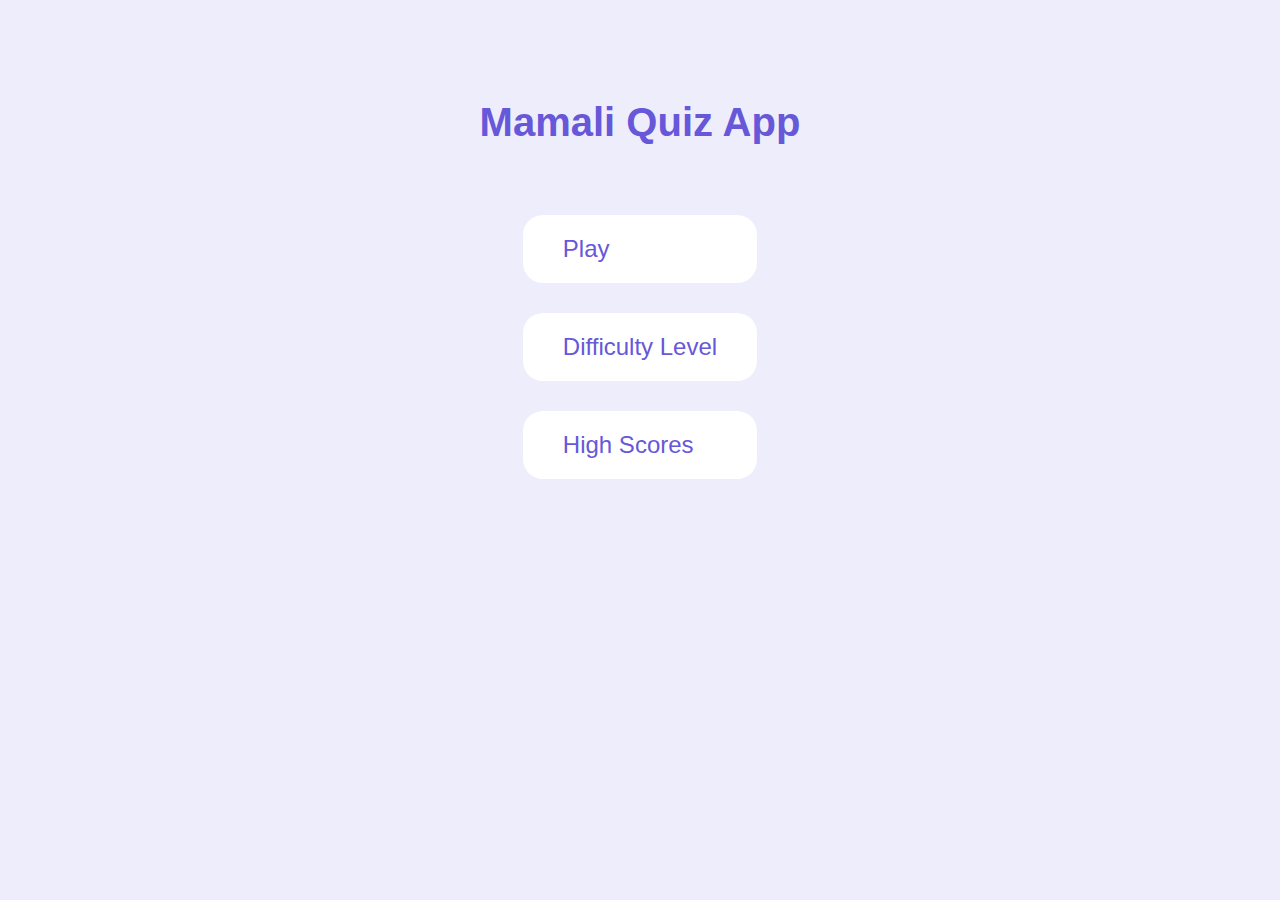
<file: index.html>
<!DOCTYPE html>
<html lang="en">
  <head>
    <meta charset="UTF-8" />
    <meta name="viewport" content="width=device-width, initial-scale=1.0" />
    <title>Quiz App</title>
    <link rel="stylesheet" href="./css/index.css" />
    <link rel="stylesheet" href="./css/global.css" />
  </head>
  <body>
    <h1>Mamali Quiz App</h1>
    <div class="container">
      <a href="/game.html">Play</a>
      <a href="./difficulty.html">Difficulty Level</a>
      <a href="./scores.html">High Scores</a>
    </div>
  </body>
</html>
</file>
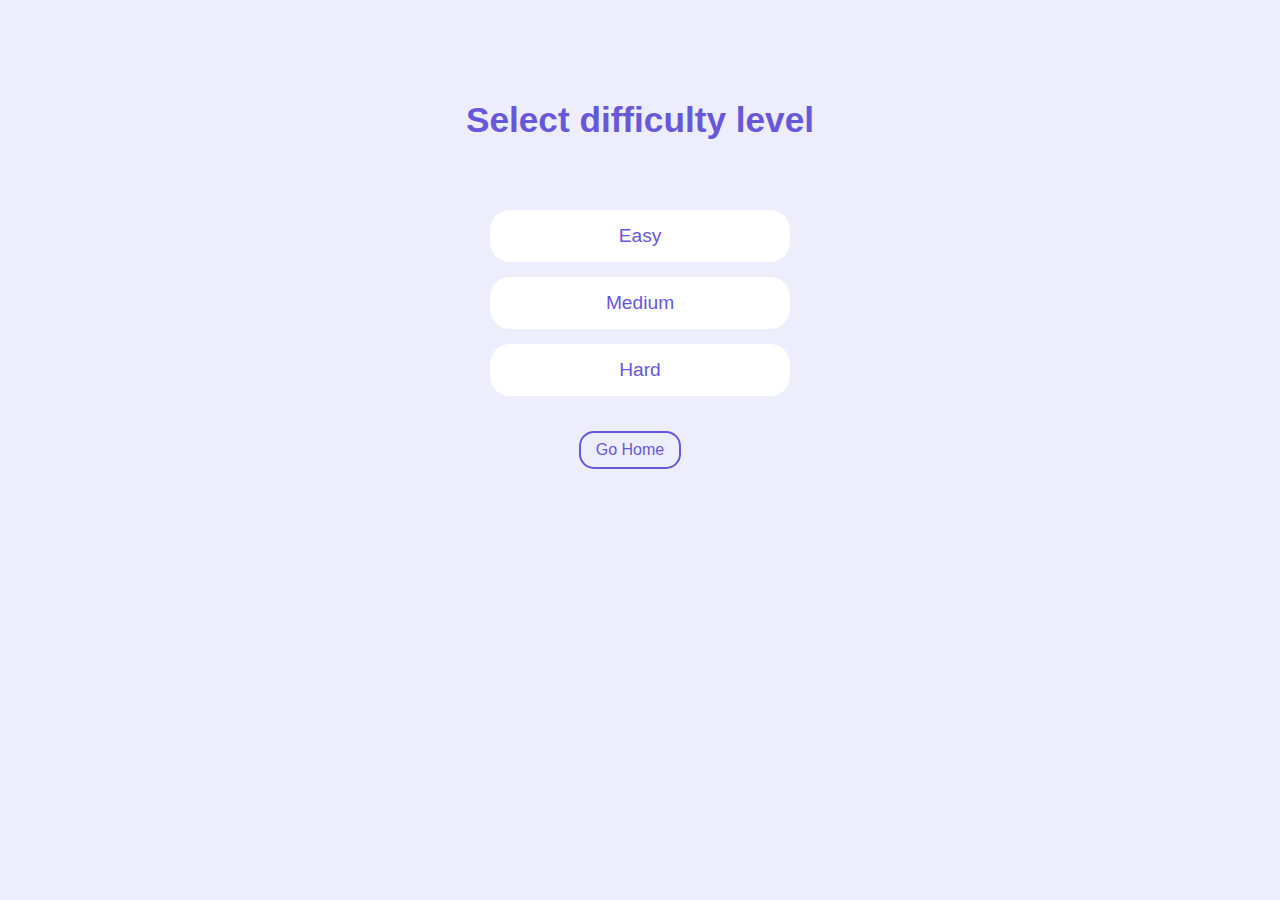
<file: difficulty.html>
<!DOCTYPE html>
<html lang="en">
  <head>
    <meta charset="UTF-8" />
    <meta name="viewport" content="width=device-width, initial-scale=1.0" />
    <title>Quiz App</title>
    <link rel="stylesheet" href="./css/global.css" />
    <link rel="stylesheet" href="./css/difficulty.css" />
  </head>
  <body>
    <h3>Select difficulty level</h3>
    <button>Easy</button>
    <button>Medium</button>
    <button>Hard</button>
    <a href="/">Go Home</a>
    <script src="./js/difficulty.js"></script>
  </body>
</html>
</file>
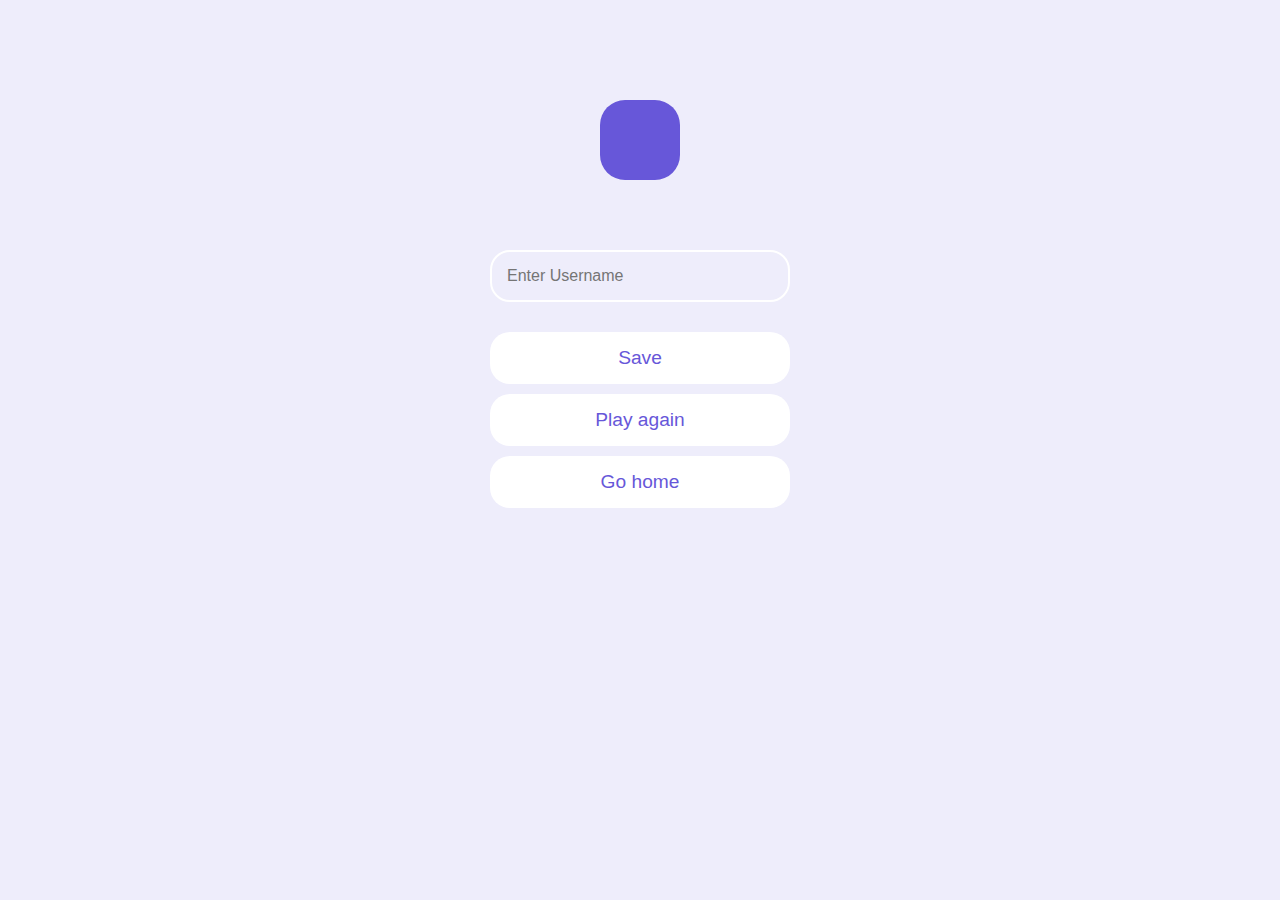
<file: end.html>
<!DOCTYPE html>
<html lang="en">
  <head>
    <meta charset="UTF-8" />
    <meta name="viewport" content="width=device-width, initial-scale=1.0" />
    <title>Quiz App</title>
    <link rel="stylesheet" href="./css/global.css" />
    <link rel="stylesheet" href="./css/end.css" />
  </head>
  <body>
    <p></p>
    <input type="text" placeholder="Enter Username" />
    <button>Save</button>
    <a href="./game.html">Play again</a>
    <a href="/index.html">Go home</a>
    <script src="./js/end.js"></script>
  </body>
</html>
</file>
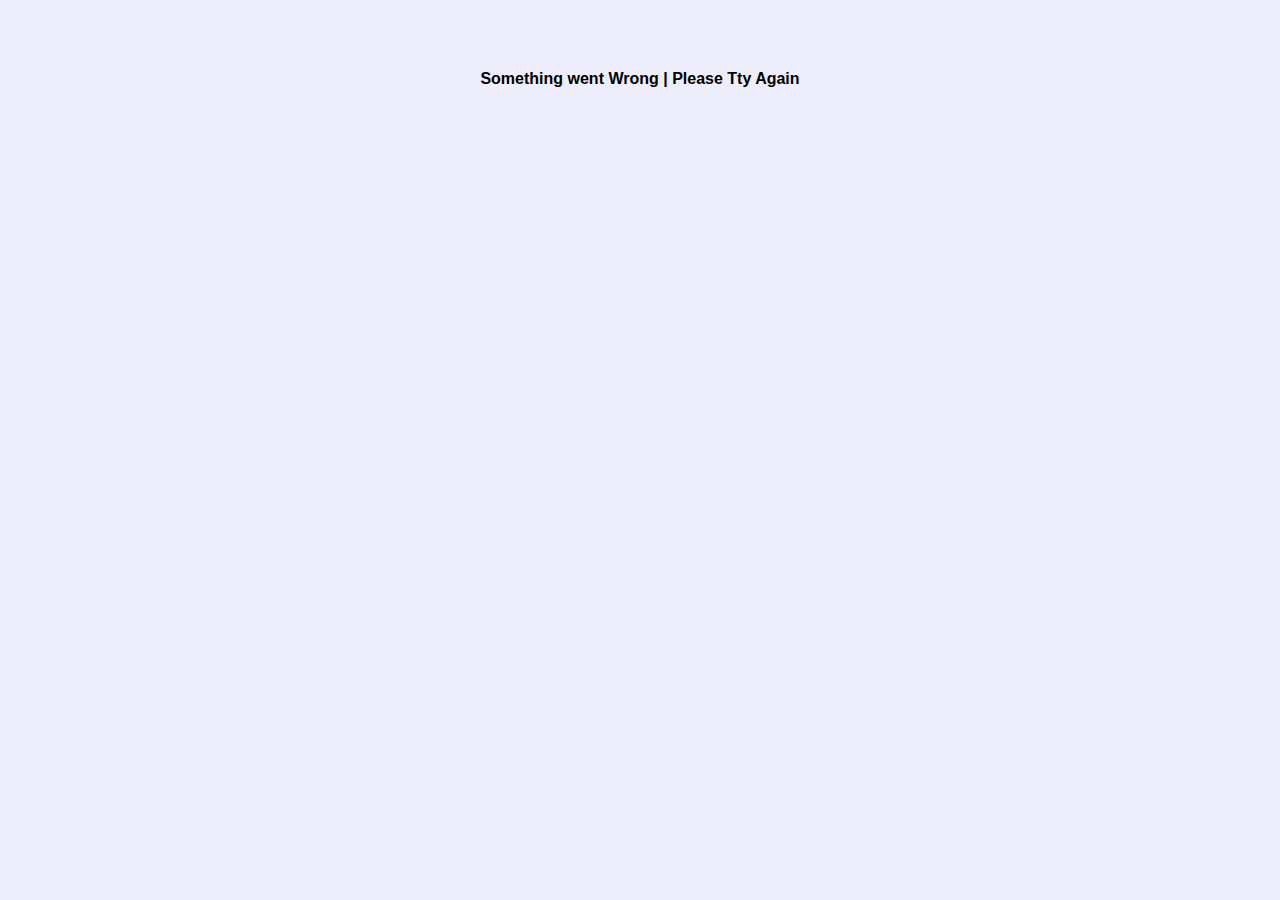
<file: game.html>
<!DOCTYPE html>
<html lang="en">
  <head>
    <meta charset="UTF-8" />
    <meta name="viewport" content="width=device-width, initial-scale=1.0" />
    <title>Quiz App</title>
    <link rel="stylesheet" href="./css/global.css" />
    <link rel="stylesheet" href="./css/game.css" />
  </head>
  <body>
    <span id="loader"></span>
    <h4 id="error">Something went Wrong | Please Tty Again</h4>
    <div id="container">
      <div class="header">
        <div>
          <p>Question NO:</p>
          <span id="question-number">1</span>
        </div>
        <div>
          <p>Score:</p>
          <span id="score-number">0</span>
        </div>
      </div>
      <div id="question-box">
        <h3 id="question-tex">Question Tex</h3>
        <button class="answers-text">1</button>
        <button class="answers-text">2</button>
        <button class="answers-text">3</button>
        <button class="answers-text">4</button>
      </div>
      <button id="finish-button">Finish</button>
      <button id="next-button">Next</button>
    </div>
    <script src="./js/game.js" type="module"></script>
    <script src="./js/helper.js" type="module"></script>
  </body>
</html>
</file>
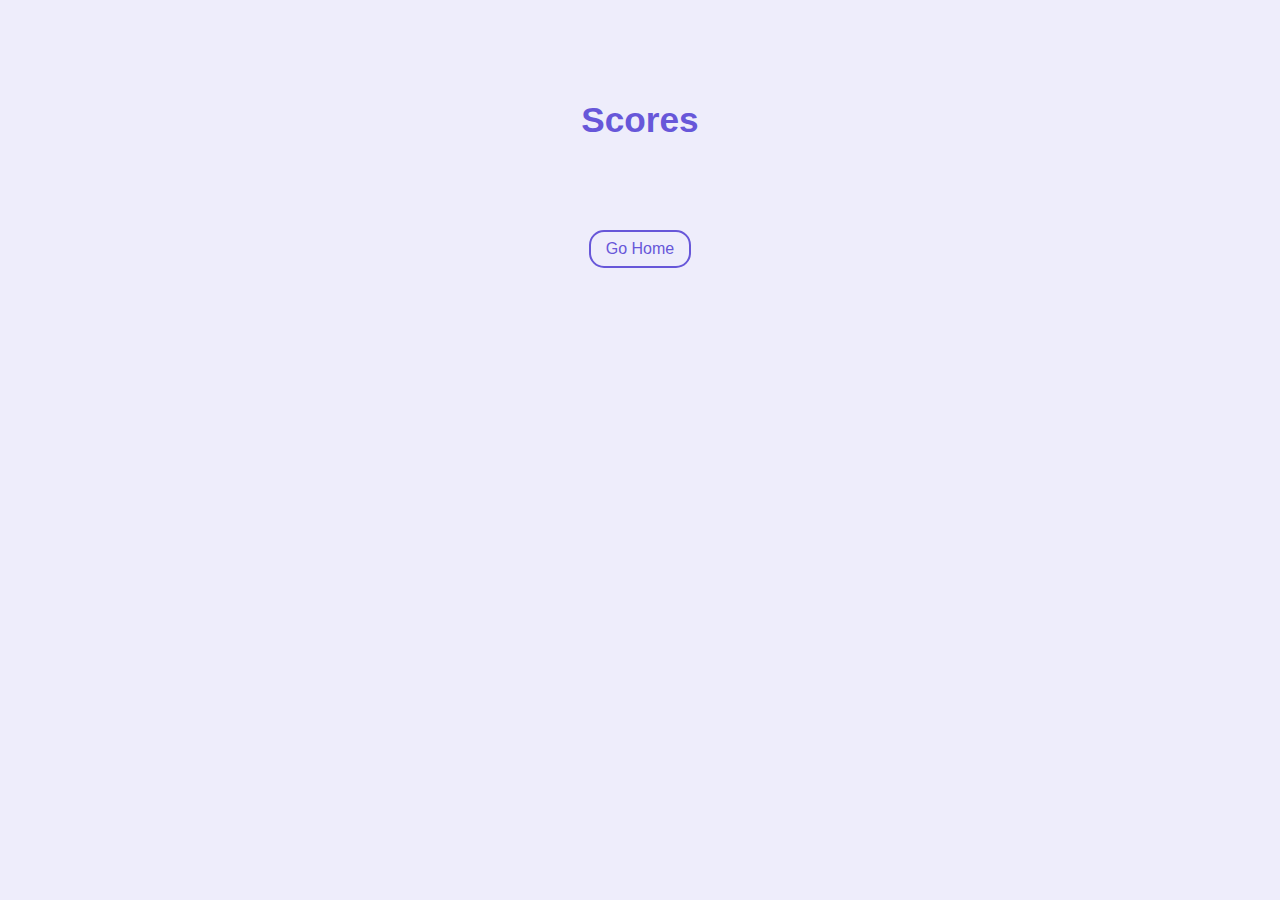
<file: scores.html>
<!DOCTYPE html>
<html lang="en">
  <head>
    <meta charset="UTF-8" />
    <meta name="viewport" content="width=device-width, initial-scale=1.0" />
    <title>Quiz App</title>
    <link rel="stylesheet" href="./css/global.css" />
    <link rel="stylesheet" href="./css/scores.css" />
  </head>
  <body>
    <h3>Scores</h3>
    <ol></ol>
    <a href="/">Go Home</a>
    <script src="./js/scores.js"></script>
  </body>
</html>
</file>
<file: css/index.css>
h1 {
  color: #6757d9;
  margin-bottom: 50px;
  font-size: 2.5rem;
}
.container {
  display: flex;
  flex-direction: column;
  width: fit-content;
  padding: 20px;
}
a {
  background-color: #fff;
  margin-bottom: 30px;
  padding: 20px 40px;
  font-size: 1.5rem;
  color: #6757d9;
  text-decoration: none;
  border-radius: 20px;
  transition: all ease-in 0.2s;
}
a:hover {
  background-color: #6757d9;
  color: #fff;
}
</file>
<file: css/global.css>
* {
  padding: 0;
  margin: 0;
  box-sizing: border-box;
  font-family: Arial, Helvetica, sans-serif;
}
body {
  max-width: 1000px;
  margin: auto;
  background-color: #eeedfb;
  display: flex;
  flex-direction: column;
  align-items: center;
  padding-top: 100px;
}
</file>
<file: css/difficulty.css>
h3 {
  font-size: 2.2rem;
  color: #6757d9;
  margin-bottom: 70px;
}
button {
  background-color: #fff;
  border: none;
  border-radius: 20px;
  width: 300px;
  padding: 15px;
  margin-bottom: 15px;
  font-size: 1.2rem;
  text-align: center;
  text-decoration: none;
  color: #6757d9;
  cursor: pointer;
  transition: all 0.2s ease-in;
}
button:hover {
  background-color: #6757d9;
  color: #fff;
}
a {
  color: #6757d9;
  font-size: 1rem;
  background-color: #eeedfb;
  border: 2px solid #6757d9;
  border-radius: 15px;
  padding: 8px 15px;
  margin: 20px 20px 0 0;
  cursor: pointer;
  text-decoration: none;
  transition: all 0.2s ease-in;
}
a:hover {
  background-color: #6757d9;
  color: #fff;
}
</file>
<file: css/end.css>
p {
  font-size: 3rem;
  font-weight: 600;
  background-color: #6757d9;
  color: #fff;
  width: 80px;
  height: 80px;
  line-height: 80px;
  text-align: center;
  border-radius: 25px;
  margin-bottom: 70px;
}
input {
  border: 2px solid #fff;
  background-color: #eeedfb;
  padding: 15px;
  width: 300px;
  font-size: 1rem;
  border-radius: 20px;
  margin-bottom: 30px;
  transition: all 0.2s ease-in;
}
input:focus {
  outline: none;
  border-color: #6757d9;
}
button,
a {
  background-color: #fff;
  border: none;
  border-radius: 20px;
  width: 300px;
  padding: 15px;
  margin-bottom: 10px;
  font-size: 1.2rem;
  text-align: center;
  text-decoration: none;
  color: #6757d9;
  cursor: pointer;
  transition: all 0.2 ease-in;
}
button:hover,
a:hover {
  background-color: #6757d9;
  color: #fff;
}
</file>
<file: css/game.css>
body {
  padding-top: 70px;
}
#loader {
  width: 100px;
  height: 100px;
  border: 7px solid #6757d9;
  border-bottom-color: transparent;
  border-top-color: transparent;
  border-radius: 50%;
  display: inline-block;
  animation: rotation 1.5s linear infinite;
}
@keyframes rotation {
  0% {
    transform: rotate(0deg);
  }
  100% {
    transform: rotate(360deg);
  }
}
#container {
  display: none;
  width: 700px;
}
.header {
  display: flex;
  justify-content: space-between;
  margin-bottom: 50px;
}
.header div {
  display: flex;
  align-items: center;
}
.header p {
  color: #6757d9;
  font-size: 1.5rem;
  font-weight: 600;
  margin-right: 10px;
}
.header span {
  display: inline-block;
  background-color: #fff;
  width: 20px;
  height: 25px;
  line-height: 25px;
  text-align: center;
  font-weight: 600;
  font-size: 1.2rem;
  color: #6757d9;
  border-radius: 4px;
}
#question-box {
  display: flex;
  flex-direction: column;
}
h3 {
  background-color: #6757d9;
  color: #fff;
  padding: 20px;
  border-radius: 20px;
  margin: 60px 0 30px;
}

.answers-text {
  background-color: #fff;
  border: none;
  margin-bottom: 10px;
  font-size: 1.1rem;
  padding: 10px 20px;
  border-radius: 15px;
  text-align: left;
  cursor: pointer;
  border: 2px solid #fff;
  transition: all 0.2 ease-in;
}
.answers-text:hover {
  background-color: #eeedfb;
  border: 2px solid #fff;
}
#next-button,
#finish-button {
  color: #6757d9;
  font-size: 1rem;
  background-color: #eeedfb;
  border: 2px solid #6757d9;
  border-radius: 15px;
  padding: 8px 15px;
  margin: 20px 20px 0 0;
  cursor: pointer;
  transition: all 0.2 ease-in;
}
#next-button:hover,
#finish-button:hover {
  background-color: #6757d9;
  color: #fff;
}
.correct {
  background-color: #5db7bc;
}
.incorrect {
  background-color: #fe6681;
}
.correct:hover {
  background-color: #5db7bc;
}
.incorrect:hover {
  background-color: #fe6681;
}
#error {
  display: none;
}
</file>
<file: css/scores.css>
h3 {
  font-size: 2.2rem;
  color: #6757d9;
  margin-bottom: 70px;
}
li {
  list-style: none;
  background-color: #fff;
  border-radius: 20px;
  width: 500px;
  padding: 15px;
  margin-bottom: 15px;
  font-size: 1.2rem;
  display: flex;
  justify-content: space-between;
  align-items: center;
}
li span:first-child {
  background-color: #6757d9;
  width: 35px;
  height: 35px;
  line-height: 35px;
  text-align: center;
  color: #fff;
  border-radius: 12px;
}
li p {
  width: 100%;
  padding-left: 20px;
  font-size: 1.3rem;
  color: rgb(86, 86, 86);
}
li span:last-child {
  background-color: #eeedfb;
  width: 35px;
  height: 35px;
  line-height: 35px;
  text-align: center;
  color: #6757d9;
  font-size: 1.2rem;
  border-radius: 12px;
}
a {
  color: #6757d9;
  font-size: 1rem;
  background-color: #eeedfb;
  border: 2px solid #6757d9;
  border-radius: 15px;
  padding: 8px 15px;
  margin: 20px;
  cursor: pointer;
  text-decoration: none;
  transition: all 0.2s ease-in;
}
a:hover {
  background-color: #6757d9;
  color: #fff;
}
</file>
